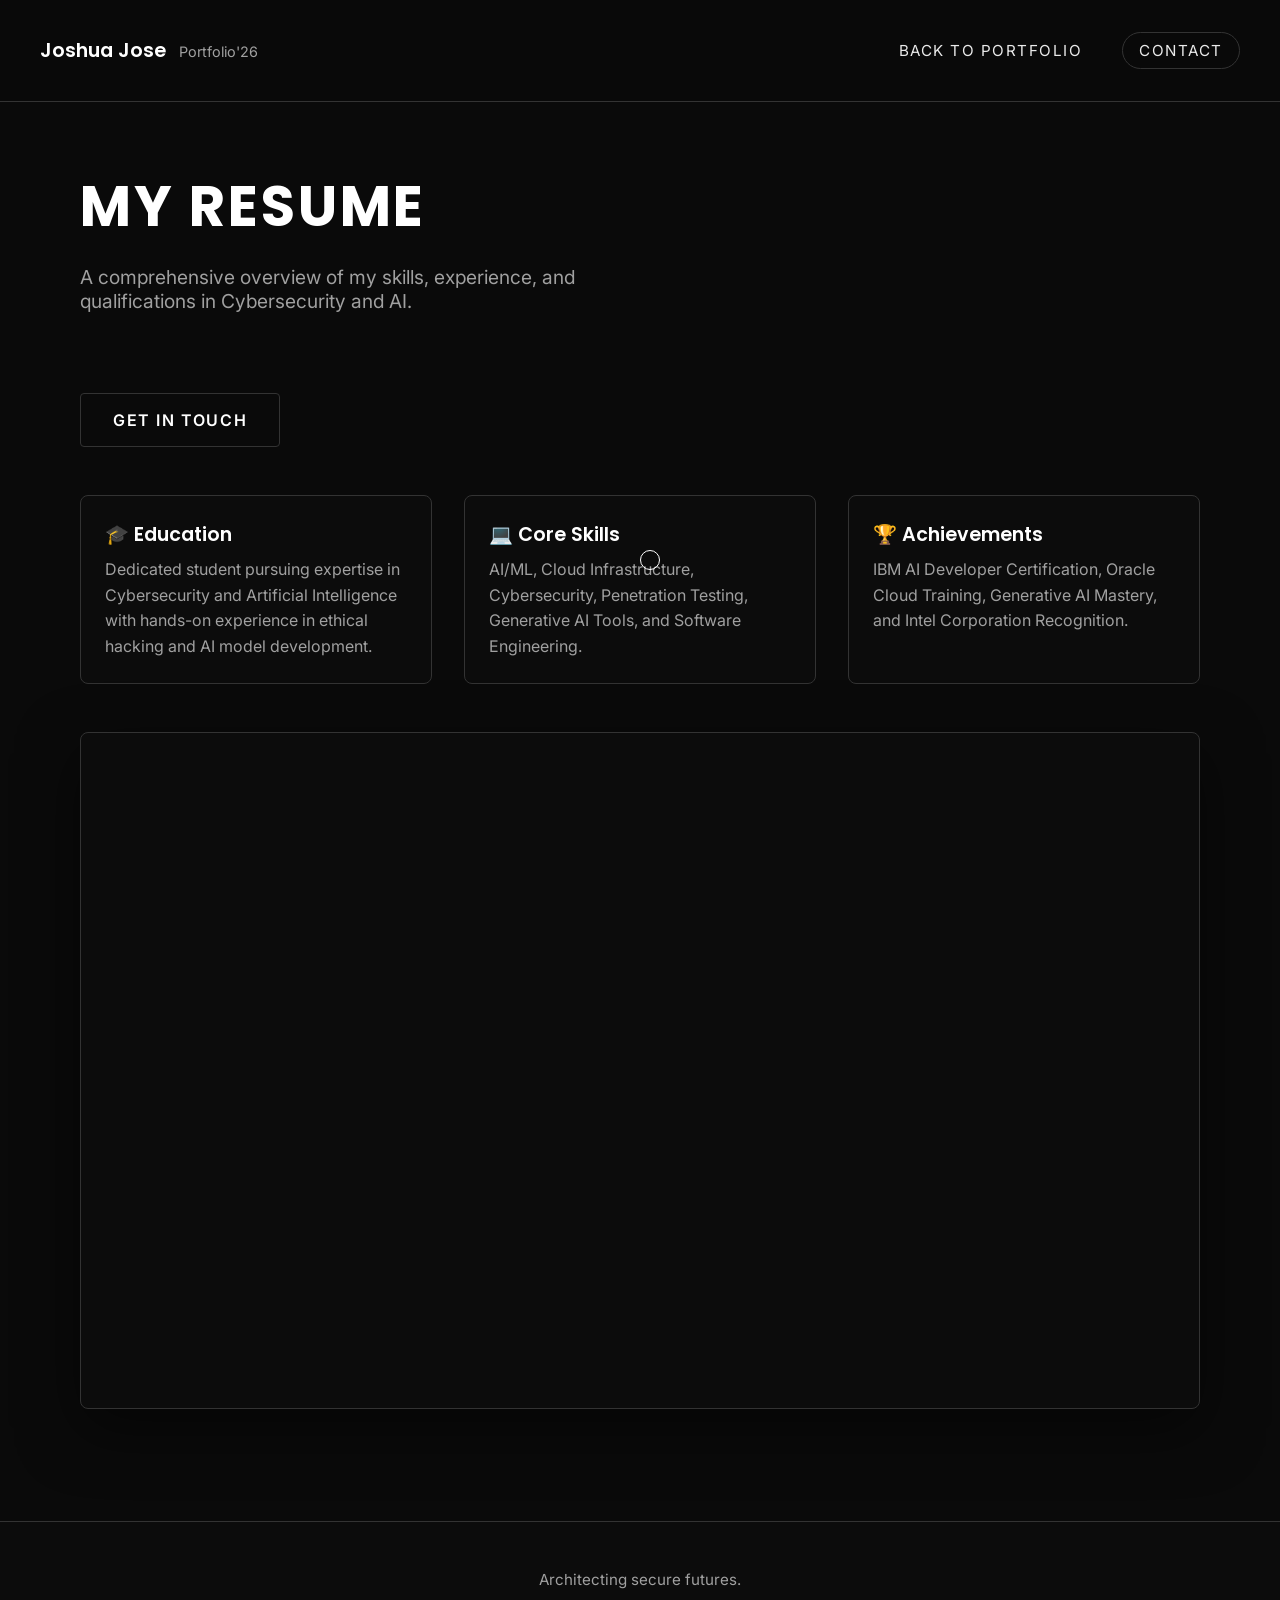
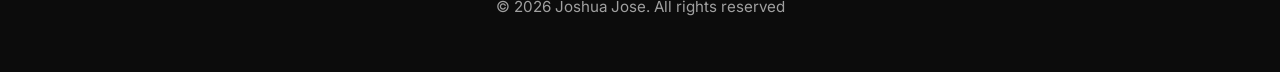
<file: resume.html>
<!DOCTYPE html>
<html lang="en">
<head>
  <meta charset="UTF-8">
  <meta name="viewport" content="width=device-width, initial-scale=1.0">
  <title>Joshua Jose - Resume | Cybersecurity & AI Student</title>
  
  <link rel="preconnect" href="https://fonts.googleapis.com">
  <link rel="preconnect" href="https://fonts.gstatic.com" crossorigin>
  <link href="https://fonts.googleapis.com/css2?family=Inter:wght@400;500;600&family=Poppins:wght@600;700&display=swap" rel="stylesheet">
  
  <style>
    :root {
      --font-heading: "Poppins", sans-serif;
      --font-body: "Inter", sans-serif;
      --color-bg: #0a0a0a;
      --color-text: #eaeaea;
      --color-text-muted: #a0a0a0;
      --color-primary: #ffffff;
      --color-border: #333333;
    }


    * {
      margin: 0;
      padding: 0;
      box-sizing: border-box;
    }

    body {
      font-family: var(--font-body);
      background-color: var(--color-bg);
      color: var(--color-text);
      -webkit-font-smoothing: antialiased;
      -moz-osx-font-smoothing: grayscale;
      cursor: none;
    }

    /* CUSTOM CURSOR */
    .cursor-follower {
      position: fixed;
      width: 20px;
      height: 20px;
      border: 1px solid var(--color-primary);
      border-radius: 50%;
      transform: translate(-50%, -50%);
      pointer-events: none;
      z-index: 999;
      transition: width 0.3s ease, height 0.3s ease, background-color 0.3s ease;
    }

    body:has(a:hover) .cursor-follower,
    body:has(button:hover) .cursor-follower {
      width: 60px;
      height: 60px;
      background-color: var(--color-primary);
      mix-blend-mode: difference;
      border: none;
    }

    /* Hide default cursor for all interactive elements */
    a,
    button,
    .btn,
    iframe {
      cursor: none !important;
    }

    /* HEADER */
    .header {
      position: fixed;
      top: 0;
      left: 0;
      width: 100%;
      z-index: 100;
      padding: 2rem 0;
      border-bottom: 1px solid var(--color-border);
      background: rgba(10, 10, 10, 0.95);
      -webkit-backdrop-filter: blur(10px);
      backdrop-filter: blur(10px);
    }

    .header-container {
      max-width: 1400px;
      margin: 0 auto;
      padding: 0 2.5rem;
      display: flex;
      justify-content: space-between;
      align-items: center;
    }

    .logo a {
      font-family: var(--font-heading);
      font-weight: 600;
      font-size: 1.2rem;
      color: var(--color-primary);
      text-decoration: none;
    }

    .logo span {
      font-family: var(--font-body);
      font-weight: 400;
      font-size: 0.9rem;
      color: var(--color-text-muted);
      margin-left: 0.5rem;
    }

    .nav-links {
      display: flex;
      gap: 2.5rem;
      align-items: center;
    }

    .nav-links a {
      font-family: var(--font-body);
      font-size: 0.95rem;
      color: var(--color-text);
      text-transform: uppercase;
      letter-spacing: 0.1em;
      text-decoration: none;
      transition: color 0.3s ease;
    }

    .nav-links a:hover {
      color: var(--color-primary);
    }

    .nav-links a.nav-cta {
      border: 1px solid var(--color-border);
      padding: 0.5rem 1rem;
      border-radius: 2rem;
      transition: all 0.3s ease;
    }

    .nav-links a.nav-cta:hover {
      background-color: var(--color-primary);
      color: var(--color-bg);
      border-color: var(--color-primary);
    }

    /* MAIN CONTENT */
    main {
      margin-top: 100px;
      min-height: calc(100vh - 100px);
      display: flex;
      flex-direction: column;
    }

    .resume-container {
      max-width: 1200px;
      margin: 0 auto;
      padding: 4rem 2.5rem;
      width: 100%;
      flex: 1;
      display: flex;
      flex-direction: column;
    }

    .resume-header {
      margin-bottom: 3rem;
      animation: slideUp 0.8s ease-out;
    }

    @keyframes slideUp {
      from {
        opacity: 0;
        transform: translateY(30px);
      }
      to {
        opacity: 1;
        transform: translateY(0);
      }
    }

    .resume-header h1 {
      font-family: var(--font-heading);
      font-size: 3.5rem;
      font-weight: 700;
      color: var(--color-primary);
      margin-bottom: 1rem;
      text-transform: uppercase;
      letter-spacing: 0.05em;
    }

    .resume-header p {
      font-size: 1.2rem;
      color: var(--color-text-muted);
      margin-bottom: 2rem;
      max-width: 600px;
    }

    .resume-actions {
      display: flex;
      gap: 1rem;
      margin-bottom: 3rem;
    }

    .btn {
      font-family: var(--font-body);
      font-size: 1rem;
      font-weight: 600;
      padding: 1rem 2rem;
      border-radius: 4px;
      text-decoration: none;
      transition: all 0.3s ease;
      cursor: pointer;
      border: none;
      text-transform: uppercase;
      letter-spacing: 0.1em;
      display: inline-flex;
      align-items: center;
      gap: 0.5rem;
    }

    .btn-primary {
      background-color: var(--color-primary);
      color: var(--color-bg);
    }

    .btn-primary:hover {
      transform: translateY(-2px);
      box-shadow: 0 10px 30px rgba(255, 255, 255, 0.1);
    }

    .btn-secondary {
      border: 1px solid var(--color-border);
      color: var(--color-primary);
      background: transparent;
    }

    .btn-secondary:hover {
      background-color: var(--color-primary);
      color: var(--color-bg);
      border-color: var(--color-primary);
    }

    .resume-info {
      display: grid;
      grid-template-columns: repeat(auto-fit, minmax(250px, 1fr));
      gap: 2rem;
      margin-bottom: 3rem;
    }

    .info-card {
      border: 1px solid var(--color-border);
      padding: 1.5rem;
      border-radius: 8px;
      background-color: #0c0c0c;
      transition: all 0.3s ease;
    }

    .info-card:hover {
      border-color: var(--color-primary);
      transform: translateY(-5px);
    }

    .info-card h3 {
      font-family: var(--font-heading);
      font-size: 1.2rem;
      font-weight: 600;
      color: var(--color-primary);
      margin-bottom: 0.5rem;
    }

    .info-card p {
      font-size: 1rem;
      color: var(--color-text-muted);
      line-height: 1.6;
    }

    /* PDF VIEWER */
    .pdf-viewer-container {
      border: 1px solid var(--color-border);
      border-radius: 8px;
      overflow: hidden;
      background-color: #0c0c0c;
      margin-bottom: 3rem;
      box-shadow: 0 20px 60px rgba(0, 0, 0, 0.5);
      animation: fadeIn 1s ease-out 0.3s both;
    }

    @keyframes fadeIn {
      from {
        opacity: 0;
      }
      to {
        opacity: 1;
      }
    }

    .pdf-viewer-container iframe {
      width: 100%;
      height: 75vh;
      border: none;
      display: block;
    }

    /* FOOTER */
    .footer {
      padding: 3rem 2.5rem;
      text-align: center;
      border-top: 1px solid var(--color-border);
      background-color: #0c0c0c;
      margin-top: auto;
    }

    .footer p {
      font-size: 0.95rem;
      color: var(--color-text-muted);
      margin-bottom: 0.5rem;
    }

    .footer-love {
      font-size: 0.9rem;
      color: var(--color-text-muted);
    }

    /* RESPONSIVE */
    @media (max-width: 768px) {
      .header-container {
        padding: 0 1.5rem;
      }

      .nav-links {
        gap: 1rem;
      }

      .nav-links a {
        font-size: 0.8rem;
      }

      .resume-header h1 {
        font-size: 2.5rem;
      }

      .resume-header p {
        font-size: 1rem;
      }

      .resume-actions {
        flex-direction: column;
      }

      .btn {
        width: 100%;
        justify-content: center;
      }

      .resume-info {
        grid-template-columns: 1fr;
      }

      .pdf-viewer-container iframe {
        height: 50vh;
      }
    }

    @media (max-width: 600px) {
      .header {
        padding: 1rem 0;
      }

      .logo a {
        font-size: 1rem;
      }

      .nav-links {
        gap: 0.5rem;
      }

      .nav-links a {
        font-size: 0.7rem;
        display: none;
      }

      .nav-links a.nav-cta {
        display: inline-block;
      }

      .resume-container {
        padding: 2rem 1rem;
        margin-top: 80px;
      }

      .resume-header h1 {
        font-size: 1.8rem;
      }

      .resume-header p {
        font-size: 0.9rem;
      }

      .pdf-viewer-container iframe {
        height: 40vh;
      }
    }
  </style>
</head>
<body>
  <!-- CUSTOM CURSOR -->
  <div class="cursor-follower"></div>

  <!-- HEADER -->
  <header class="header">
    <div class="header-container">
      <div class="logo">
        <a href="index.html">Joshua Jose <span>Portfolio'26</span></a>
      </div>
      <nav class="nav-links">
        <a href="index.html">Back to Portfolio</a>
        <a href="index.html#contact" class="nav-cta">Contact</a>
      </nav>
    </div>
  </header>

  <!-- MAIN CONTENT -->
  <main>
    <div class="resume-container">
      <!-- RESUME HEADER -->
      <div class="resume-header">
        <h1>My Resume</h1>
        <p>A comprehensive overview of my skills, experience, and qualifications in Cybersecurity and AI.</p>
      </div>

      <!-- ACTION BUTTONS -->
      <div class="resume-actions">
        <a href="index.html#contact" class="btn btn-secondary">Get In Touch</a>
      </div>

      <!-- RESUME INFO CARDS -->
      <div class="resume-info">
        <div class="info-card">
          <h3>🎓 Education</h3>
          <p>Dedicated student pursuing expertise in Cybersecurity and Artificial Intelligence with hands-on experience in ethical hacking and AI model development.</p>
        </div>
        <div class="info-card">
          <h3>💻 Core Skills</h3>
          <p>AI/ML, Cloud Infrastructure, Cybersecurity, Penetration Testing, Generative AI Tools, and Software Engineering.</p>
        </div>
        <div class="info-card">
          <h3>🏆 Achievements</h3>
          <p>IBM AI Developer Certification, Oracle Cloud Training, Generative AI Mastery, and Intel Corporation Recognition.</p>
        </div>
      </div>

      <!-- PDF VIEWER -->
      <div class="pdf-viewer-container" id="pdfViewer">
        <iframe src="resume.pdf#toolbar=0&navpanes=0&scrollbar=0" title="Joshua Jose Resume PDF" allowfullscreen="false" allow=""></iframe>
      </div>
    </div>

    <!-- FOOTER -->
    <footer class="footer">
      <p>Architecting secure futures.</p>
      <p class="footer-love">© 2026 Joshua Jose. All rights reserved</p>
    </footer>
  </main>

  <script src="https://cdnjs.cloudflare.com/ajax/libs/gsap/3.12.5/gsap.min.js"></script>
  <script>
    // CUSTOM CURSOR FOLLOWER
    function initCursorFollower() {
      const cursor = document.querySelector('.cursor-follower');
      let mouseX = window.innerWidth / 2;
      let mouseY = window.innerHeight / 2;
      let currentX = mouseX;
      let currentY = mouseY;
      const speed = 0.35;

      function updateCursor() {
        currentX += (mouseX - currentX) * speed;
        currentY += (mouseY - currentY) * speed;
        cursor.style.transform = `translate(${currentX}px, ${currentY}px)`;
        requestAnimationFrame(updateCursor);
      }

      window.addEventListener('mousemove', (e) => {
        mouseX = e.clientX;
        mouseY = e.clientY;
        currentX = mouseX;
        currentY = mouseY;
        cursor.style.transform = `translate(${mouseX}px, ${mouseY}px)`;
        cursor.style.opacity = '1';
      });

      document.body.addEventListener('mouseleave', () => {
        cursor.style.opacity = '0';
      });

      document.body.addEventListener('mouseenter', () => {
        cursor.style.opacity = '1';
      });

      updateCursor();
    }

    // Initialize cursor follower
    initCursorFollower();

    // Prevent right-click, copy, and save on PDF viewer
    const pdfViewer = document.getElementById('pdfViewer');
    
    pdfViewer.addEventListener('contextmenu', (e) => {
      e.preventDefault();
      return false;
    });

    // Prevent keyboard shortcuts for saving/printing
    document.addEventListener('keydown', (e) => {
      // Block Ctrl+S (Save)
      if ((e.ctrlKey || e.metaKey) && e.key === 's') {
        e.preventDefault();
        return false;
      }
      // Block Ctrl+P (Print)
      if ((e.ctrlKey || e.metaKey) && e.key === 'p') {
        e.preventDefault();
        return false;
      }
    });

    // Disable drag and drop
    pdfViewer.addEventListener('dragstart', (e) => {
      e.preventDefault();
      return false;
    });
  </script>
</html>
</file>
